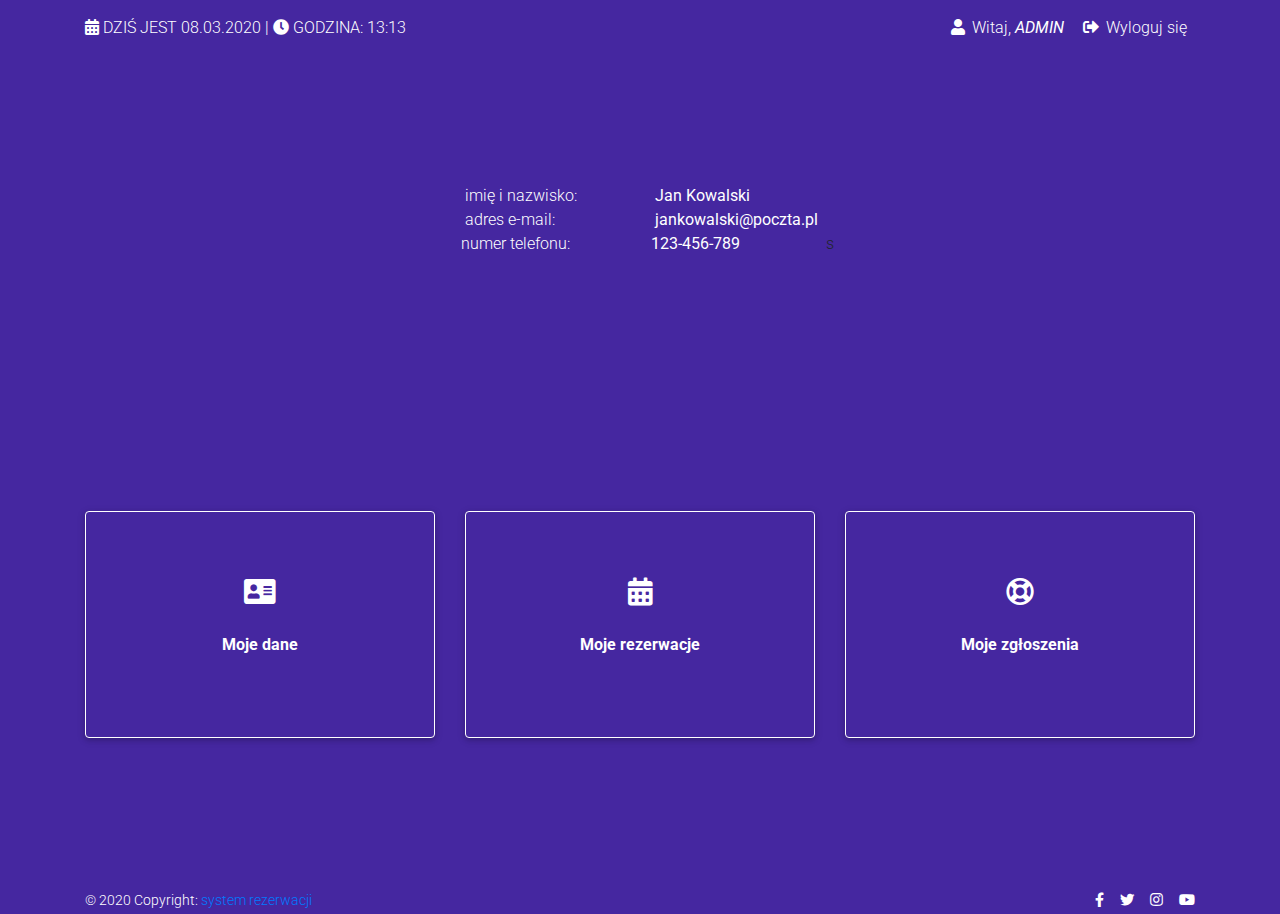
<file: profil.html>
<!DOCTYPE html>
<html lang="pl">

<head>
  <meta charset="utf-8">
  <meta name="viewport" content="width=device-width, initial-scale=1, shrink-to-fit=no">
  <meta http-equiv="x-ua-compatible" content="ie=edge">
  <title>System Rezerwacji</title>
  <!-- Font Awesome -->
  <link rel="stylesheet" href="https://use.fontawesome.com/releases/v5.11.2/css/all.css">
  <!-- Google Fonts Roboto -->
  <link rel="stylesheet" href="https://fonts.googleapis.com/css?family=Roboto:300,400,500,700&display=swap">
  <!-- Bootstrap core CSS -->
  <link rel="stylesheet" href="css/bootstrap.min.css">
  <!-- Material Design Bootstrap -->
  <link rel="stylesheet" href="css/mdb.min.css">
  <!-- Your custom styles (optional) -->
  <link rel="stylesheet" href="css/style.css">
</head>

<body>

  <!-- Start your project here-->
<!--Navbar-->
<nav class="navbar navbar-expand-lg navbar-dark indigo">

    <div class="container">
  
  
      <!-- Collapse button -->
      <button class="navbar-toggler" type="button" data-toggle="collapse" data-target="#basicExampleNav"
        aria-controls="basicExampleNav" aria-expanded="false" aria-label="Toggle navigation">
        <span class="navbar-toggler-icon"></span>
      </button>
  
      <!-- Collapsible content -->
      <div class="collapse navbar-collapse" id="basicExampleNav">
  
        <!-- Links -->
        <ul class="navbar-nav mr-auto text-uppercase">
          <li class="nav-item active" style="color: #fff;">
            <i class="fas fa-calendar-alt"></i> Dziś jest 08.03.2020 | <i class="fas fa-clock"></i> Godzina: 13:13
          </li>
        </ul>
        <!-- Links -->
        
        <ul class="nav navbar-nav nav-flex-icons ml-auto">
          <li class="nav-item d-none d-xl-inline-block" alt="Support" id="navbar-static-support">
            <div class="nav-link waves-effect">
              <i class="fas fa-user"></i><span class="d-none d-xl-inline-block ml-1"> Witaj, <i><b>ADMIN</b></i></span>
            </div>
          </li>
            <li class="nav-item d-none d-xl-inline-block" alt="Support" id="navbar-static-support">
            <a href="" class="nav-link waves-effect">
              <i class="fas fa-sign-out-alt"></i><span class="d-none d-xl-inline-block ml-1"> Wyloguj się</span>
            </a>
          </li>
        </ul>
  
      </div>
      <!-- Collapsible content -->
  
    </div>
  
  </nav>
  <header>

    <!-- Full Page Intro -->
    <div class="view deep-purple darken-3">
      <!-- Mask & flexbox options-->
      <div class="mask">
        <!-- Content -->
        <div class="container h-100">
          
          <!--Grid row-->
          <div class="row align-items-center h-100">
            <div class="container">
              <div class="row justify-content-md-center">
                <div class="col col-lg-2">
                 imię i nazwisko:
                </div>
                <div class="col col-lg-2">
                  <b>Jan Kowalski</b>
                </div>
              </div>
              <div class="row justify-content-md-center">
                <div class="col col-lg-2">
                 adres e-mail:
                </div>
                <div class="col col-lg-2">
                  <b>jankowalski@poczta.pl</b>
                </div>
              </div>
              <div class="row justify-content-md-center">
                <div class="col col-lg-2">
                  numer telefonu:
                </div>
                <div class="col col-lg-2">
                  <b>123-456-789</b>
                </div>s
              </div>
            </div>
            <div class="container">
              <div class="row">
                <div class="col-sm">
                  <a class="card card-image" href="profil.html">
                    <div class="text-center py-5 px-4 px-md-5 rounded">
                      <div>
                        <h3 class="py-3">
                          <i class="fas fa-address-card"></i>
                        </h3>
                        <p class="pb-3">Moje dane
                        </p>
                      </div>
                    </div>
                  </a>
                  </div>
                
                <div class="col-sm">
                  <a class="card card-image" href="booking.html">
                    <div class="text-center py-5 px-4 px-md-5 rounded">
                      <div>
                        <h3 class="py-3"><i class="fas fa-calendar-alt"></i>
                        </h3>
                        <p class="pb-3">Moje rezerwacje
                        </p>
                      </div>
                    </div>
                  </a>
                </div>
                <div class="col-sm">
                  <a class="card card-image" href="support.html">
                    <div class="text-center py-5 px-4 px-md-5 rounded">
                      <div>
                        <h3 class="py-3">
                          <i class="far fa-life-ring"></i>
                        </h3>
                        <p class="pb-3">Moje zgłoszenia
                        </p>
                      </div>
                    </div>
                  </a>
                </div>
              </div>
            </div>
          </div>
          <!--Grid row-->
        </div>
        <!-- Content -->
      </div>
      <!-- Mask & flexbox options-->
    </div>
    <!-- Full Page Intro -->
  </header>
  <footer class="page-footer-userp font-small deep-purple darken-3 py-4">

    <!-- Footer Elements -->
    <div class="container">
  
      <div class="row">
        <div class="col-md-6 d-flex justify-content-start">
          <!-- Copyright -->
          <div class="footer-copyright text-center bg-transparent">© 2020 Copyright:
            <a href="#"> system rezerwacji</a>
          </div>
          <!-- Copyright -->
        </div>
        <div class="col-md-6 d-flex justify-content-end">
          <ul class="list-unstyled d-flex mb-0">
            <li>
              <a class="mr-3" role="button"><i class="fab fa-facebook-f"></i></a>
            </li>
            <li>
              <a class="mr-3" role="button"><i class="fab fa-twitter"></i></a>
            </li>
            <li>
              <a class="mr-3" role="button"><i class="fab fa-instagram"></i></a>
            </li>
            <li>
              <a class="" role="button"><i class="fab fa-youtube"></i></a>
            </li>
          </ul>
        </div>
      </div>
  
    </div>
    <!-- Footer Elements -->
  
  </footer>
  
  <!-- /Start your project here-->

  <!-- SCRIPTS -->
  <!-- jQuery -->
  <script type="text/javascript" src="js/jquery.min.js"></script>
  <!-- Bootstrap tooltips -->
  <script type="text/javascript" src="js/popper.min.js"></script>
  <!-- Bootstrap core JavaScript -->
  <script type="text/javascript" src="js/bootstrap.min.js"></script>
  <!-- MDB core JavaScript -->
  <script type="text/javascript" src="js/mdb.min.js"></script>
  <!-- Your custom scripts (optional) -->
  <script type="text/javascript"></script>
  <script type="text/javascript">
  new WOW().init();
  </script>

</body>

</html>
</file>
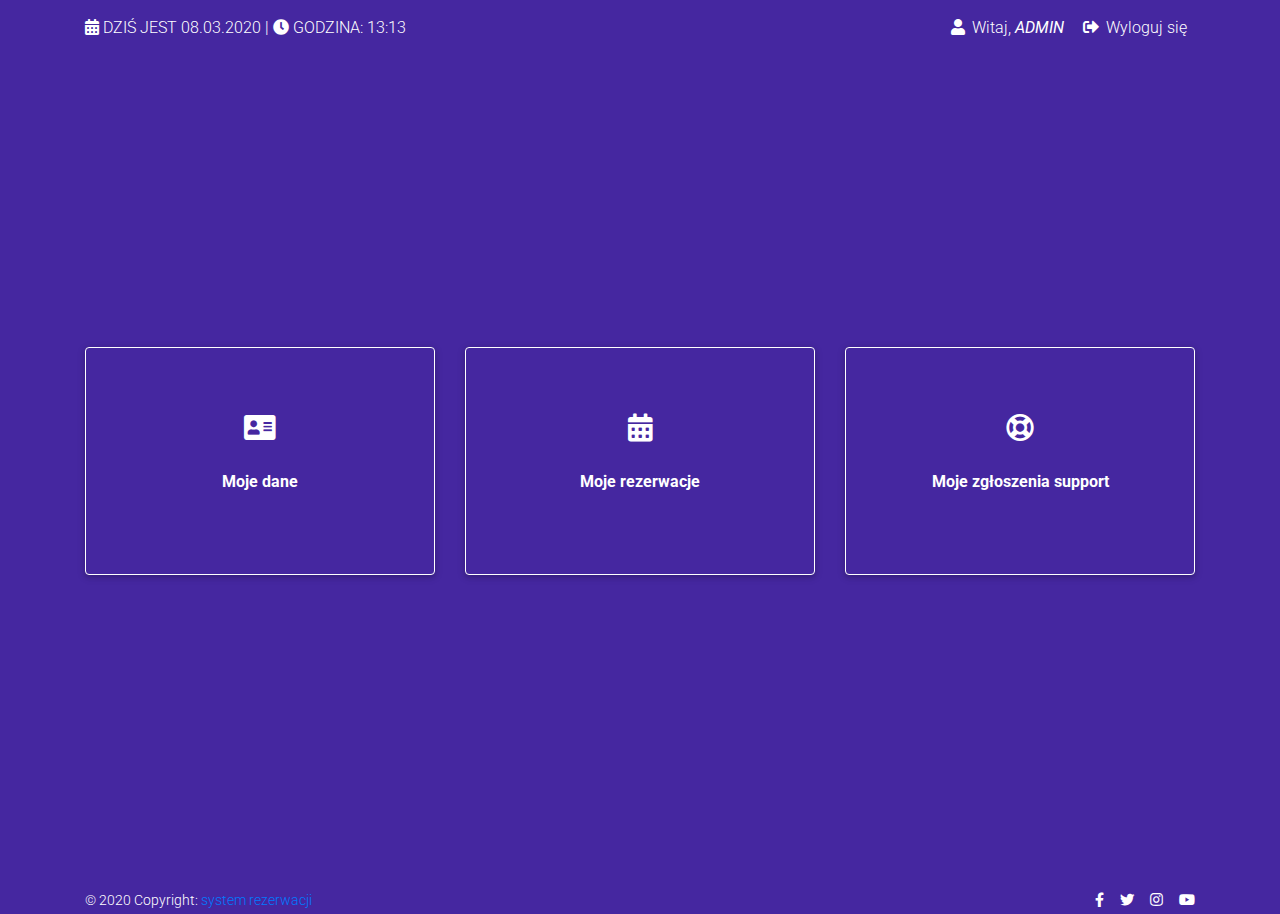
<file: user_panel.html>
<!DOCTYPE html>
<html lang="pl">

<head>
  <meta charset="utf-8">
  <meta name="viewport" content="width=device-width, initial-scale=1, shrink-to-fit=no">
  <meta http-equiv="x-ua-compatible" content="ie=edge">
  <title>System Rezerwacji</title>
  <!-- Font Awesome -->
  <link rel="stylesheet" href="https://use.fontawesome.com/releases/v5.11.2/css/all.css">
  <!-- Google Fonts Roboto -->
  <link rel="stylesheet" href="https://fonts.googleapis.com/css?family=Roboto:300,400,500,700&display=swap">
  <!-- Bootstrap core CSS -->
  <link rel="stylesheet" href="css/bootstrap.min.css">
  <!-- Material Design Bootstrap -->
  <link rel="stylesheet" href="css/mdb.min.css">
  <!-- Your custom styles (optional) -->
  <link rel="stylesheet" href="css/style.css">
</head>

<body>

  <!-- Start your project here-->
<!--Navbar-->
<nav class="navbar navbar-expand-lg navbar-dark indigo">

    <div class="container">
  
  
      <!-- Collapse button -->
      <button class="navbar-toggler" type="button" data-toggle="collapse" data-target="#basicExampleNav"
        aria-controls="basicExampleNav" aria-expanded="false" aria-label="Toggle navigation">
        <span class="navbar-toggler-icon"></span>
      </button>
  
      <!-- Collapsible content -->
      <div class="collapse navbar-collapse" id="basicExampleNav">
  
        <!-- Links -->
        <ul class="navbar-nav mr-auto text-uppercase">
          <li class="nav-item active" style="color: #fff;">
            <i class="fas fa-calendar-alt"></i> Dziś jest 08.03.2020 | <i class="fas fa-clock"></i> Godzina: 13:13
          </li>
        </ul>
        <!-- Links -->
        
        <ul class="nav navbar-nav nav-flex-icons ml-auto">
          <li class="nav-item d-none d-xl-inline-block" alt="Support" id="navbar-static-support">
            <div class="nav-link waves-effect">
              <i class="fas fa-user"></i><span class="d-none d-xl-inline-block ml-1"> Witaj, <i><b>ADMIN</b></i></span>
            </div>
          </li>
            <li class="nav-item d-none d-xl-inline-block" alt="Support" id="navbar-static-support">
            <a href="" class="nav-link waves-effect">
              <i class="fas fa-sign-out-alt"></i><span class="d-none d-xl-inline-block ml-1"> Wyloguj się</span>
            </a>
          </li>
        </ul>
  
      </div>
      <!-- Collapsible content -->
  
    </div>
  
  </nav>
  <header>

    <!-- Full Page Intro -->
    <div class="view deep-purple darken-3">
      <!-- Mask & flexbox options-->
      <div class="mask">
        <!-- Content -->
        <div class="container h-100">
          <!--Grid row-->
          <div class="row align-items-center h-100">
            <div class="container">
              <div class="row">
                <div class="col-sm">
                  <a class="card card-image" href="profil.html">
                    <div class="text-center py-5 px-4 px-md-5 rounded">
                      <div>
                        <h3 class="py-3">
                          <i class="fas fa-address-card"></i>
                        </h3>
                        <p class="pb-3">Moje dane
                        </p>
                      </div>
                    </div>
                  </a>
                  </div>
                
                <div class="col-sm">
                  <a class="card card-image" href="booking.html">
                    <div class="text-center py-5 px-4 px-md-5 rounded">
                      <div>
                        <h3 class="py-3"><i class="fas fa-calendar-alt"></i>
                        </h3>
                        <p class="pb-3">Moje rezerwacje
                        </p>
                      </div>
                    </div>
                  </a>
                </div>
                <div class="col-sm">
                  <a class="card card-image" href="support.html">
                    <div class="text-center py-5 px-4 px-md-5 rounded">
                      <div>
                        <h3 class="py-3">
                          <i class="far fa-life-ring"></i>
                        </h3>
                        <p class="pb-3">Moje zgłoszenia support
                        </p>
                      </div>
                    </div>
                  </a>
                </div>
              </div>
            </div>
          </div>
          <!--Grid row-->
        </div>
        <!-- Content -->
      </div>
      <!-- Mask & flexbox options-->
    </div>
    <!-- Full Page Intro -->
  </header>
  <footer class="page-footer-userp font-small deep-purple darken-3 py-4">

    <!-- Footer Elements -->
    <div class="container">
  
      <div class="row">
        <div class="col-md-6 d-flex justify-content-start">
          <!-- Copyright -->
          <div class="footer-copyright text-center bg-transparent">© 2020 Copyright:
            <a href="#"> system rezerwacji</a>
          </div>
          <!-- Copyright -->
        </div>
        <div class="col-md-6 d-flex justify-content-end">
          <ul class="list-unstyled d-flex mb-0">
            <li>
              <a class="mr-3" role="button"><i class="fab fa-facebook-f"></i></a>
            </li>
            <li>
              <a class="mr-3" role="button"><i class="fab fa-twitter"></i></a>
            </li>
            <li>
              <a class="mr-3" role="button"><i class="fab fa-instagram"></i></a>
            </li>
            <li>
              <a class="" role="button"><i class="fab fa-youtube"></i></a>
            </li>
          </ul>
        </div>
      </div>
  
    </div>
    <!-- Footer Elements -->
  
  </footer>
  
  <!-- /Start your project here-->

  <!-- SCRIPTS -->
  <!-- jQuery -->
  <script type="text/javascript" src="js/jquery.min.js"></script>
  <!-- Bootstrap tooltips -->
  <script type="text/javascript" src="js/popper.min.js"></script>
  <!-- Bootstrap core JavaScript -->
  <script type="text/javascript" src="js/bootstrap.min.js"></script>
  <!-- MDB core JavaScript -->
  <script type="text/javascript" src="js/mdb.min.js"></script>
  <!-- Your custom scripts (optional) -->
  <script type="text/javascript"></script>
  <script type="text/javascript">
  new WOW().init();
  </script>

</body>

</html>
</file>
<file: css/style.css>
body {
  background-color: #4527a0 !important;
}
html,
body,
header,
.view {
  height: 90vh;
}
.page-footer {
  height: 10vh;
}
.page-footer-userp {
  height: 5vh;
  color: #fff;
}
.btn {
  border-radius: 20px;
}
.form-control {
  color: #fff !important;
}
.md-form {
  color: #fff;
}
::placeholder {
  color: #fff !important;
}
*/*.nav-link {
  display: block;
  position: relative;
}
.nav-link:hover {
  display: block;
  position: relative;
  border-bottom: 1px solid #FFF;
}*/
.col {
  color: #FFF;
}
.footer {
  background-color: #4527a0 !important;
}
.navbar {
  background-color: #4527a0 !important;
}
.card {
  background-color: #4527a0 !important;
  border: 1px solid #fff;
  color: #fff;
  font-weight: bold;
}
.card:hover {
  background-color: #fff !important;
  border: 1px solid #4527a0 !important;
  color: #4527a0 !important;
  font-weight: bold
}
.center {
  text-align: center;

} 
/* .wow {
  visibility: hidden;
} */
</file>
